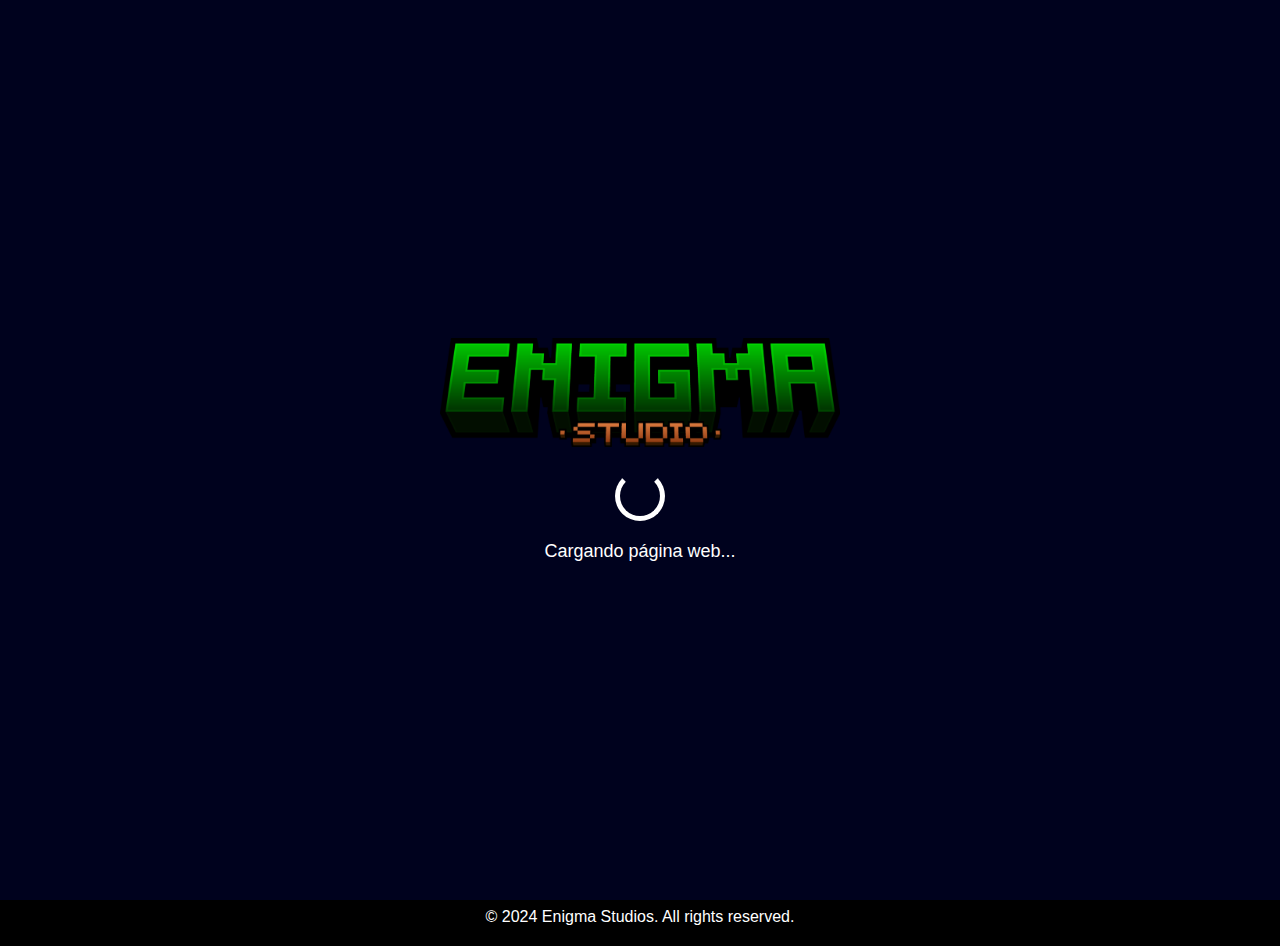
<file: index.html>
<!DOCTYPE html>
<html lang="en">
<head>
    <meta charset="UTF-8">
    <meta name="viewport" content="width=device-width, initial-scale=1.0">
    <title>Enigma Studio | HQ</title>
    <link rel="stylesheet" href="styles.css">
    <link rel="icon" href="Icono.png" type="image/png">
</head>
<body>
    <div class="overlay">
        <div class="loading-content">
            <img src="minecraft_title.png" alt="Logo" class="logo">
            <div class="loader"></div>
            <p class="loading-text">Cargando página web...</p>
        </div>
    </div>
    <header>
        <nav>
            <div class="logo">Enigma Studio</div>
            <ul>
                <li><a href="index.html">Inicio</a></li>
                <li><a href="#">Info</a></li>
                <li><a href="news.html">Noticias</a></li>
                <li><a href="#">Contacto</a></li>
                <li><a href="https://discord.gg/EZjEuacUvc" target="_blank">Discord</a></li>
            </ul>
        </nav>
    </header>
    <main>
        <section class="hero">
            <div class="video-container">
                <iframe id="videoFrame" width="960" height="540" src="https://www.youtube.com/embed/MsZVNeLD7z8?autoplay=1&mute=1&controls=0" title="YouTube video player" frameborder="0" allow="accelerometer; autoplay; clipboard-write; encrypted-media; gyroscope; picture-in-picture" allowfullscreen></iframe>
            </div>
            <div class="hero-content">
                <h1>Página en Desarrollo</h1>
                <p>Matrix Verse Software.</p>
            </div>
        </section>
    </main>
    <footer>
        <p>&copy; 2024 Enigma Studios. All rights reserved.</p>
    </footer>
    <script src="script.js"></script>
</body>
</html>
</file>
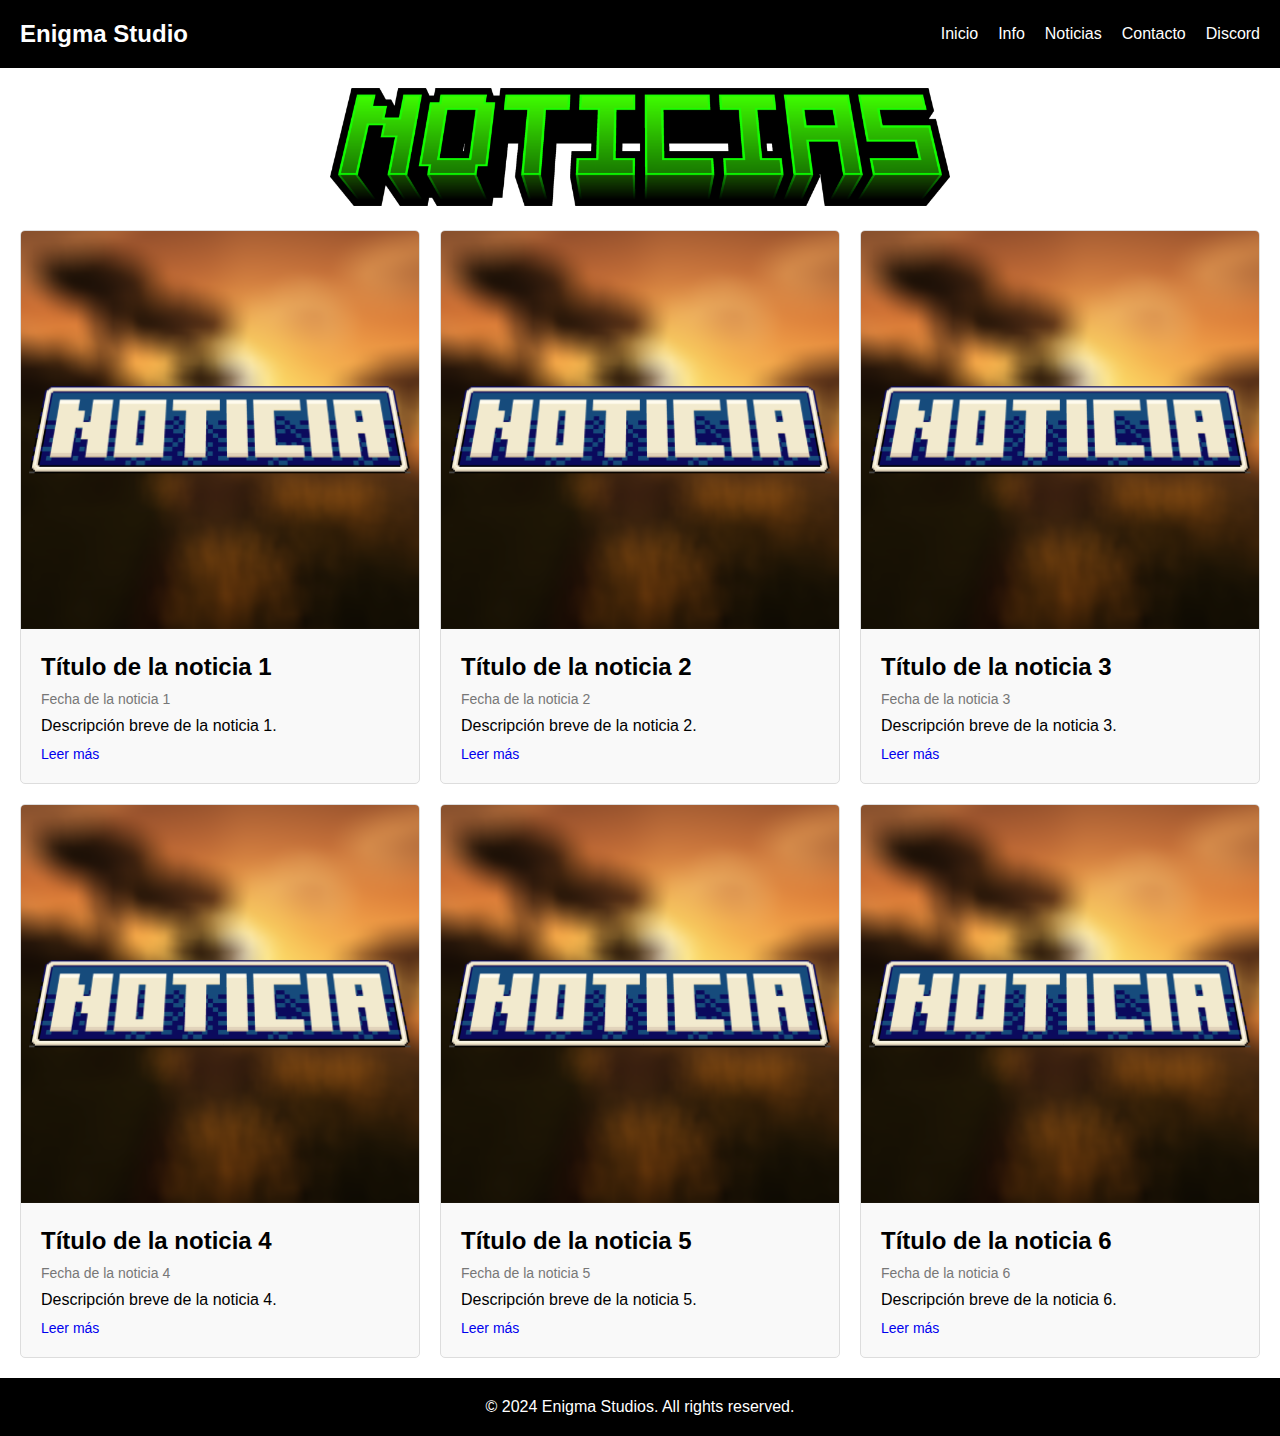
<file: news.html>
<!DOCTYPE html>
<html lang="en">
<head>
    <meta charset="UTF-8">
    <meta name="viewport" content="width=device-width, initial-scale=1.0">
    <title>Enigma Studio | Noticias</title>
    <link rel="stylesheet" href="noticias.css">
    <link rel="icon" href="Icono.png" type="image/png">
</head>
<body>
    <header>
        <nav>
            <div class="logo">Enigma Studio</div>
            <ul>
                <li><a href="index.html">Inicio</a></li>
                <li><a href="#">Info</a></li>
                <li><a href="news.html">Noticias</a></li>
                <li><a href="#">Contacto</a></li>
                <li><a href="https://discord.gg/EZjEuacUvc" target="_blank">Discord</a></li>
            </ul>
        </nav>
    </header>
    <main class="news-section">
        <div class="news-header">
            <img src="NoticiasLogo.png" alt="News Header" class="news-header-image">
        </div>
        <div class="news-container">
            <!-- Noticia 1 -->
            <div class="news-item">
                <img src="imagenes/Noticias/FotoNoticiaTemplate.png" alt="Noticia 1" class="news-image">
                <div class="news-content">
                    <h2>Título de la noticia 1</h2>
                    <p class="news-date">Fecha de la noticia 1</p>
                    <p class="news-description">Descripción breve de la noticia 1.</p>
                    <a href="#" class="read-more">Leer más</a>
                </div>
            </div>
            <!-- Noticia 2 -->
            <div class="news-item">
                <img src="imagenes/Noticias/FotoNoticiaTemplate - copia.png" alt="Noticia 2" class="news-image">
                <div class="news-content">
                    <h2>Título de la noticia 2</h2>
                    <p class="news-date">Fecha de la noticia 2</p>
                    <p class="news-description">Descripción breve de la noticia 2.</p>
                    <a href="#" class="read-more">Leer más</a>
                </div>
            </div>
            <!-- Noticia 3 -->
            <div class="news-item">
                <img src="imagenes/Noticias/FotoNoticiaTemplate - copia (2).png"Noticia 3" class="news-image">
                <div class="news-content">
                    <h2>Título de la noticia 3</h2>
                    <p class="news-date">Fecha de la noticia 3</p>
                    <p class="news-description">Descripción breve de la noticia 3.</p>
                    <a href="#" class="read-more">Leer más</a>
                </div>
            </div>
            <!-- Noticia 4 -->
            <div class="news-item">
                <img src="imagenes/Noticias/FotoNoticiaTemplate - copia (3).png" alt="Noticia 4" class="news-image">
                <div class="news-content">
                    <h2>Título de la noticia 4</h2>
                    <p class="news-date">Fecha de la noticia 4</p>
                    <p class="news-description">Descripción breve de la noticia 4.</p>
                    <a href="#" class="read-more">Leer más</a>
                </div>
            </div>
            <!-- Noticia 5 -->
            <div class="news-item">
                <img src="imagenes/Noticias/FotoNoticiaTemplate - copia (4).png" alt="Noticia 5" class="news-image">
                <div class="news-content">
                    <h2>Título de la noticia 5</h2>
                    <p class="news-date">Fecha de la noticia 5</p>
                    <p class="news-description">Descripción breve de la noticia 5.</p>
                    <a href="#" class="read-more">Leer más</a>
                </div>
            </div>
            <!-- Noticia 6 -->
            <div class="news-item">
                <img src="imagenes/Noticias/FotoNoticiaTemplate - copia (5).png" alt="Noticia 6" class="news-image">
                <div class="news-content">
                    <h2>Título de la noticia 6</h2>
                    <p class="news-date">Fecha de la noticia 6</p>
                    <p class="news-description">Descripción breve de la noticia 6.</p>
                    <a href="#" class="read-more">Leer más</a>
                </div>
            </div>
            <!-- Añade más noticias aquí según sea necesario -->
        </div>
    </main>
    <footer>
        <p>&copy; 2024 Enigma Studios. All rights reserved.</p>
    </footer>
</body>
</html>
</file>
<file: styles.css>
/* Estilos base */
* {
    margin: 0;
    padding: 0;
    box-sizing: border-box;
}

body {
    font-family: Arial, sans-serif;
    color: #ffffff;
    background-color: #ffffff; /* Fondo blanco */
    overflow-x: hidden; /* Evitar scroll horizontal */
}

header {
    background: #000000; /* Fondo negro */
    padding: 20px;
    position: relative;
    z-index: 2; /* Asegura que el encabezado esté sobre el overlay */
}

nav {
    display: flex;
    justify-content: space-between;
    align-items: center;
}

nav .logo {
    font-size: 24px;
    font-weight: bold;
    color: #ffffff; /* Color de texto blanco */
}

nav ul {
    list-style: none;
    display: flex;
    gap: 20px;
}

nav ul li a {
    color: #ffffff;
    text-decoration: none;
    font-size: 16px;
}

.main-content {
    position: relative;
    z-index: 2; /* Asegura que el contenido principal esté sobre el overlay */
}

.overlay {
    position: fixed;
    top: 0;
    left: 0;
    width: 100%;
    height: 100%;
    background-color: #00021e; /* Color de fondo del overlay */
    display: flex;
    justify-content: center;
    align-items: center;
    z-index: 9999; /* Capa superior */
}

.loading-content {
    text-align: center;
    color: #ffffff; /* Texto blanco */
}

.logo {
    width: 400px; /* Tamaño del logo */
}

.loader {
    border: 5px solid #ffffff; /* Color del círculo de carga */
    border-top: 5px solid transparent;
    border-radius: 50%;
    width: 50px; /* Tamaño del círculo de carga */
    height: 50px;
    animation: spin 1s linear infinite; /* Animación de giro */
    margin: 20px auto;
}

@keyframes spin {
    0% { transform: rotate(0deg); }
    100% { transform: rotate(360deg); }
}

.loading-text {
    font-size: 18px;
    margin-top: 20px;
}

.hero {
    position: relative;
    height: calc(100vh - 80px);
    display: flex;
    justify-content: center;
    align-items: center;
    text-align: center;
    overflow: hidden;
}

.video-container {
    position: relative;
    width: 100%;
    height: 100%;
    max-width: 100%;
    max-height: 100%;
    overflow: hidden;
}

.video-container iframe {
    width: 100%;
    height: 100%;
    object-fit: cover;
    border: none;
}

.hero-content {
    position: absolute;
    bottom: 50px;
    left: 50%;
    transform: translateX(-50%);
    text-align: center;
    max-width: 800px;
    padding: 20px;
    background: rgba(0, 0, 0, 0.5);
    border-radius: 10px;
    z-index: 1;
}

.hero-content h1 {
    font-size: 32px;
    margin-bottom: 10px;
}

.hero-content p {
    font-size: 16px;
}

footer {
    background: #000000; /* Fondo negro */
    padding: 20px;
    text-align: center;
    color: #ffffff; /* Texto blanco */
}

/* Animación de fade-out para el overlay */
.overlay.fade-out {
    animation: fadeOut 0.5s forwards;
}

@keyframes fadeOut {
    from { opacity: 1; }
    to { opacity: 0; }
}
</file>
<file: noticias.css>
/* Estilos base */
* {
    margin: 0;
    padding: 0;
    box-sizing: border-box;
}

body {
    font-family: Arial, sans-serif;
    color: #000000;
    background-color: #ffffff; /* Fondo blanco */
}

header {
    background: #000000; /* Fondo negro */
    padding: 20px;
}

nav {
    display: flex;
    justify-content: space-between;
    align-items: center;
}

nav .logo {
    font-size: 24px;
    font-weight: bold;
    color: #ffffff; /* Color de texto blanco */
}

nav ul {
    list-style: none;
    display: flex;
    gap: 20px;
}

nav ul li a {
    color: #ffffff;
    text-decoration: none;
    font-size: 16px;
}

.news-section {
    padding: 20px;
}

.news-header {
    text-align: center;
    margin-bottom: 20px;
}

.news-header-image {
    max-width: 50%; /* Reduce el tamaño del logo */
    height: auto;
}

.news-container {
    display: flex;
    flex-wrap: wrap; /* Envuelve las noticias en varias filas */
    gap: 20px;
}

.news-item {
    flex: 1 1 calc(33.33% - 20px); /* Ajusta el tamaño de cada noticia para que haya 3 columnas */
    background: #f9f9f9;
    border: 1px solid #ddd;
    border-radius: 5px;
    overflow: hidden;
}

.news-image {
    width: 100%;
    height: auto;
}

.news-content {
    padding: 20px;
}

.news-content h2 {
    font-size: 24px;
    margin-bottom: 10px;
}

.news-date {
    font-size: 14px;
    color: #777;
    margin-bottom: 10px;
}

.news-description {
    font-size: 16px;
    margin-bottom: 10px;
}

.read-more {
    font-size: 14px;
    color: #0000ee;
    text-decoration: none;
}

.read-more:hover {
    text-decoration: underline;
}

footer {
    background: #000000; /* Fondo negro */
    padding: 20px;
    text-align: center;
    color: #ffffff; /* Texto blanco */
}
</file>
